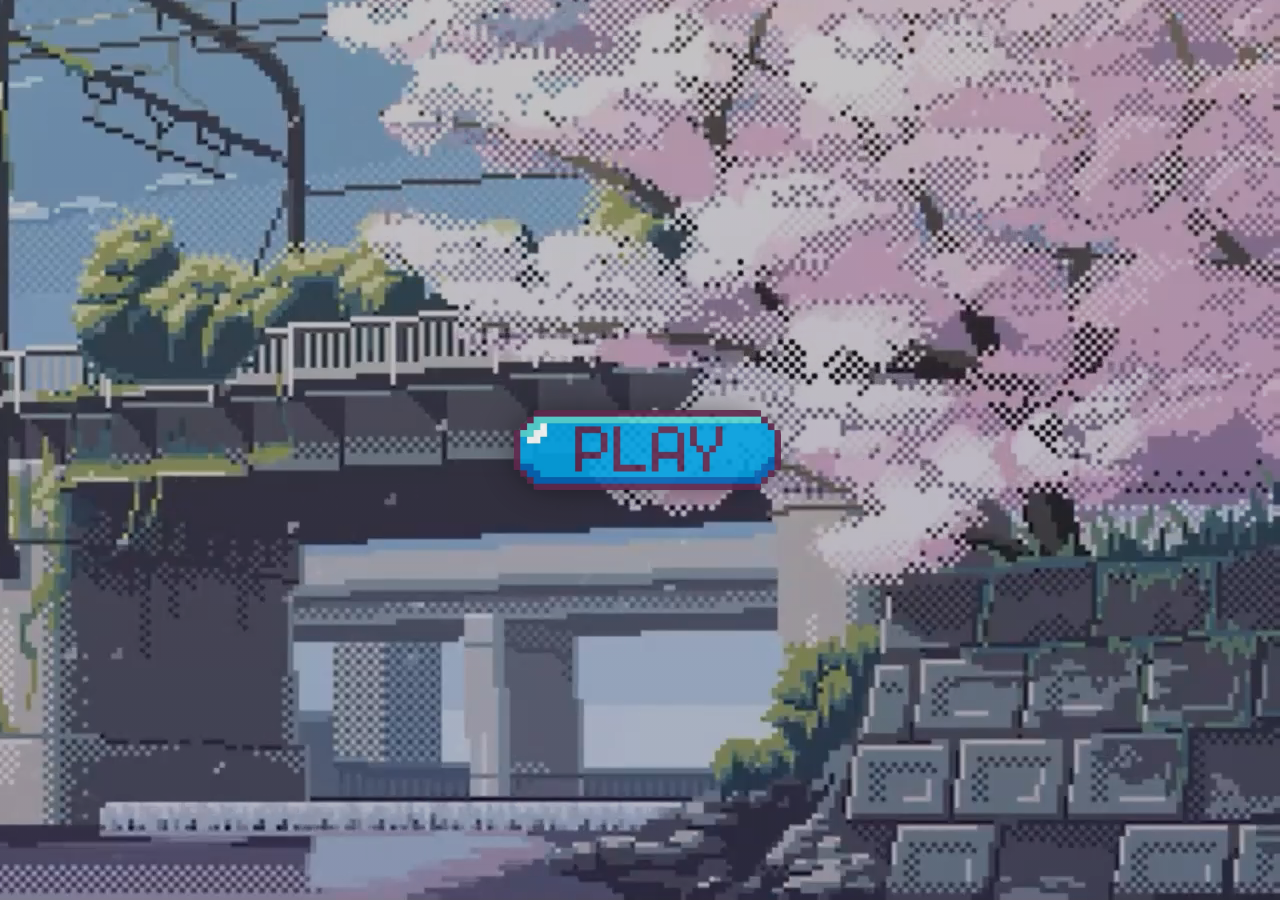
<file: index.html>
<!DOCTYPE html>
<html lang="en">
  <head>
    <meta charset="UTF-8" />
    <meta name="viewport" content="width=device-width, initial-scale=1.0" />
    <title>BRRAD Quiz Game</title>
    <link rel="stylesheet" href="/components/styles/styles.css" />
  </head>
  <body class="start-bg">
    <div class="parentQuiz">
      <video autoplay loop muted plays-inline class="back-video">
        <source
          src="/images/broken-bridge-pixel-moewalls-com.mp4"
          type="video/mp4"
        />
      </video>

      <div style="display: flex; flex-direction: row">
        <button
          onclick="startGame()"
          style="
            align-self: center;
            border-radius: 40px;
            border: none;
            background: none;
            height: 80px;
            padding: 0;
            width: 255px;
          "
        >
          <img
            src="/images/icons/Screenshot_2025-05-15_095635-removebg-preview.png"
            class="startButton"
          />
        </button>
      </div>
    </div>

    <script>
      function startGame() {
        window.location.href = "/components/story.html";
      }
    </script>
  </body>
</html>
</file>
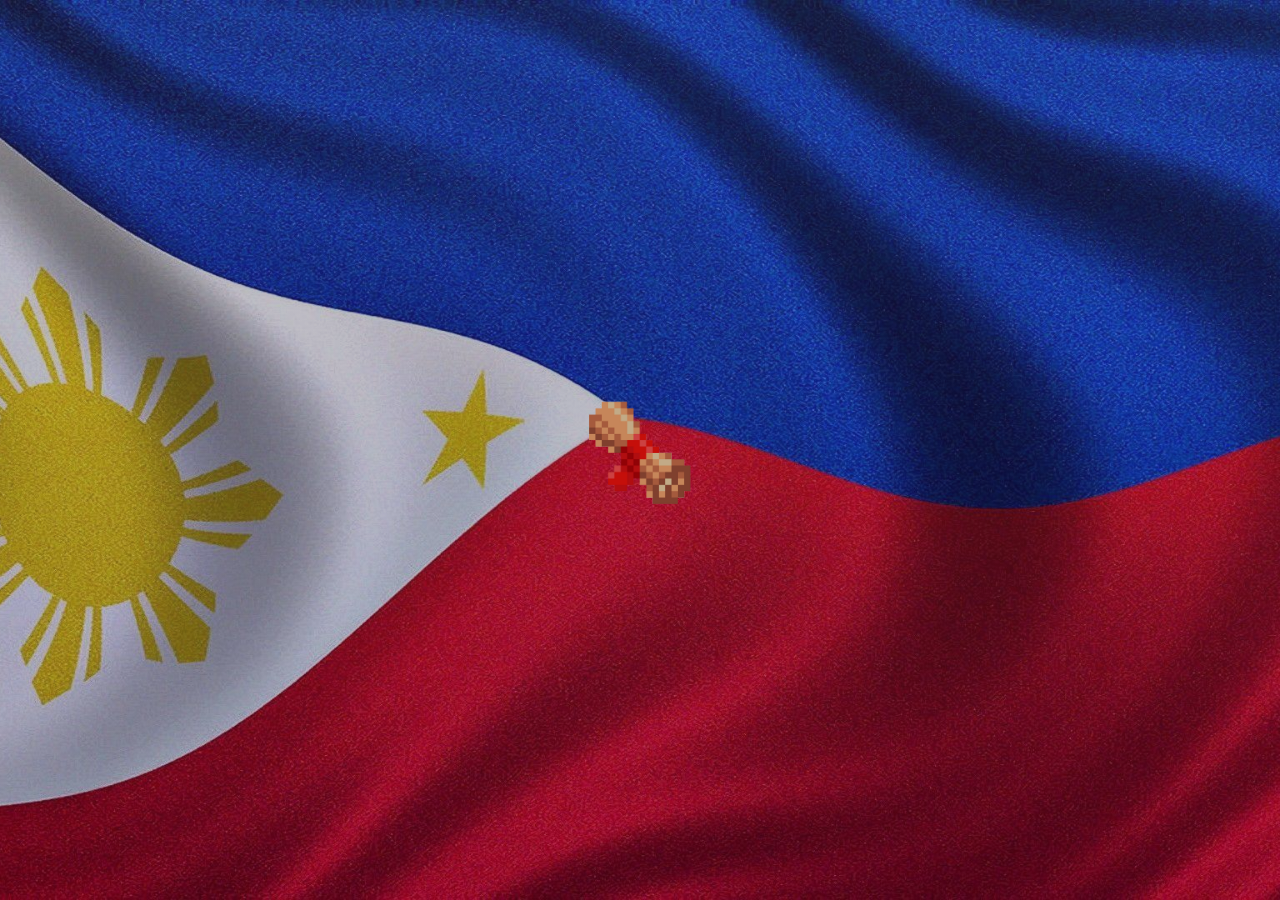
<file: components/story.html>
<!DOCTYPE html>
<html lang="en">
  <head>
    <meta charset="UTF-8" />
    <meta name="viewport" content="width=device-width, initial-scale=1.0" />
    <title>BRRAD Quiz Game</title>
    <link rel="stylesheet" href="styles/styles.css" />
    <style>
      @keyframes pulse {
        0% {
          transform: scale(1);
        }
        50% {
          transform: scale(1.05);
        }
        100% {
          transform: scale(1);
        }
      }

      .start-img {
        max-width: 10vw;
        height: auto;
        filter: brightness(0.8);
        animation: pulse 1.5s infinite;
        transform-origin: center;
        transition: filter 0.3s ease, transform 0.3s ease;
        cursor: pointer;
      }

      .start-img:hover {
        filter: brightness(1);
        transform: scale(1.08);
      }
      .story-background {
        display: none;
        position: absolute; /* position it behind */
        top: 50%;
        left: 50%;
        transform: translate(-50%, -50%);
        width: 90vw; /* responsive width */
        max-width: 600px; /* same as text box max-width */
        aspect-ratio: 3 / 2; /* adjust to your image aspect ratio */
        background-image: url("/images/icons/questLetter.png"); /* your bg image */
        background-size: contain;
        background-repeat: no-repeat;
        background-position: center;
        z-index: 0; /* behind text box */
        filter: brightness(0.8); /* optional darken */
        border-radius: 20px; /* same rounding as text box */
      }

      .textBox {
        display: none;
        margin-top: 40px;
        background: rgba(255, 255, 255, 0.9);
        padding: 40px 20px;
        border-radius: 20px;
        max-width: 600px;
        text-align: center;
        margin-left: auto;
        margin-right: auto;
        font-size: 1.2rem;
        box-shadow: 0 0 20px rgba(0, 0, 0, 0.3);
        position: relative;
        z-index: 1;
      }

      .textBox.show {
        display: block;
      }

      .start-btn {
        margin-top: 20px;
        padding: 10px 20px;
        font-size: 1rem;
        border: none;
        border-radius: 10px;
        background-color: #4caf50;
        color: white;
        cursor: pointer;
        transition: background 0.2s ease;
      }

      .start-btn:hover {
        background-color: #45a049;
      }
    </style>
  </head>
  <body class="start-bg">
    <div class="parentQuiz" style="text-align: center">
      <img
        src="/images/icons/ScrollWithQuest.png"
        alt="Start Game"
        class="start-img"
        onclick="showStory()"
      />

      <div id="storyBg" class="story-background"></div>

      <div id="storyBox" class="textBox">
        june, year 1602 <br />
        Help me find my missing dog please!.<br />
        I lost him in the forest and I can't find him anywhere. <br />
        He might have went to the witch cats Home!<br />
        <br />
        The cats name name starts with "s"<br />
        and ends with "x"<br />
        <br />
        She is known as the mind witch <br />
        <br />
        I heard she test people with riddles and questions<br />
        <br />
        I hope you can help me find my dog!<br />
        --Jb<br />
        <button class="start-btn" onclick="startGame()">continue</button>
      </div>
    </div>

    <script>
      function showStory() {
        document.querySelector(".start-img").style.display = "none";
        setTimeout(() => {
          document.getElementById("storyBg").style.display = "block";
        });

        setTimeout(() => {
          document.getElementById("storyBox").classList.add("show");
        }, 1500);
      }

      function startGame() {
        window.location.href = "lostdog.html";
      }
    </script>
  </body>
</html>
</file>
<file: components/styles/styles.css>
/* Background */
.back-video {
  position: absolute;
  right: 0;
  bottom: 0;
  z-index: -2;
  opacity: 1;
}

@media (min-aspect-ratio: 16/9) {
  .back-video {
    width: 100%;
  }
}


button {
  background-color: rgb(178, 178, 132);
  box-shadow: 0px 0px 30px 1px rgba(0, 0, 0, 0.397);
  border-radius: 10px;
  border: 1px solid rgb(0, 0, 0);
  
}

body {
  font-family: Arial, sans-serif;
  margin: 0;
  height: 100vh;
  overflow: hidden;
  display: flex;
  flex-direction: column;
  align-items: center;
}

.page {
  text-align: center;
  background: none;
}

/* Start Page */
.start-bg {
  background: url("/images/Start game screen.jpg") no-repeat center center fixed;
  background-size: cover;
}

.parentMain {
  width: 100%;
  height: 100vh;
  background-image: linear-gradient( rgba(63, 62, 66, 0.3),rgba(12,3,51,0.3));
  position: relative;
  padding: 0.5%;
  display: flex;
  align-items: center;
  justify-content: center;
  display: flex;
}
/* start page button */

.startButton {
  height: 80px;
  border-radius: 25px;
  opacity: 0.9;
}

.startButton:hover {
  padding: 3px;
  height: 78px;
  opacity: 1;
}

.buttonImage {
  align-self: center; 
  border-radius: 40px; 
  border: none; 
  background: none; 
  height: 80px; 
  padding: 0; 
  width: 255px;

}


/* Quiz Page */

.battleArea {
  display: flex;
  justify-content: center;
  gap: 20%;
  width: 100%;
  margin-top: 10.5%;
  padding: 20px 40px;
  box-sizing: border-box;
}

.parentQuiz {
  width: 100%;
  height: 120vh;
  background-image: linear-gradient( rgba(63, 62, 66, 0.3),rgba(12,3,51,0.3));
  position: relative;
  display: flex;
  flex-direction: column;;
  align-items: center;
  justify-content: center;
  display: flex;

}

.heroSide {
  display: flex;
  flex-direction: column;
  align-items: center;
}

.enemySide {
  display: flex;
  flex-direction: column;
  align-items: center;
  height: 100px;
  margin-top: auto;
}

.characterDog {
  width: 200px;
  height: 200px;
  display: block;
  margin: auto;
}

.characterCat {
  bottom: 0;
  width: 100px;
  height: 100px;
  display: block;
  margin: auto;
}

.healthBar {
  width: 300px;
  height: 20px;
  border: 2px solid #000;
  background-color: #d20000;
}

button {
  padding: 10px 20px;
  font-size: 16px;
  margin: 10px;
}

/* Questions naka #kasi specific tinawag*/
#question-container {
  display: flex;
  flex-direction: column;
  align-items: center;
}

#question-text {
  margin-bottom: 20px;
  font-size: 24px;
  padding: 20px;
  background: rgb(178, 178, 132);
  font-family: Arial, Helvetica, sans-serif;
  width: 300px;
  border-radius: 10px;
  border: 3px solid black;
  box-shadow: 0px 0px 30px 1px rgba(0, 0, 0, 0.397);
}
</file>
